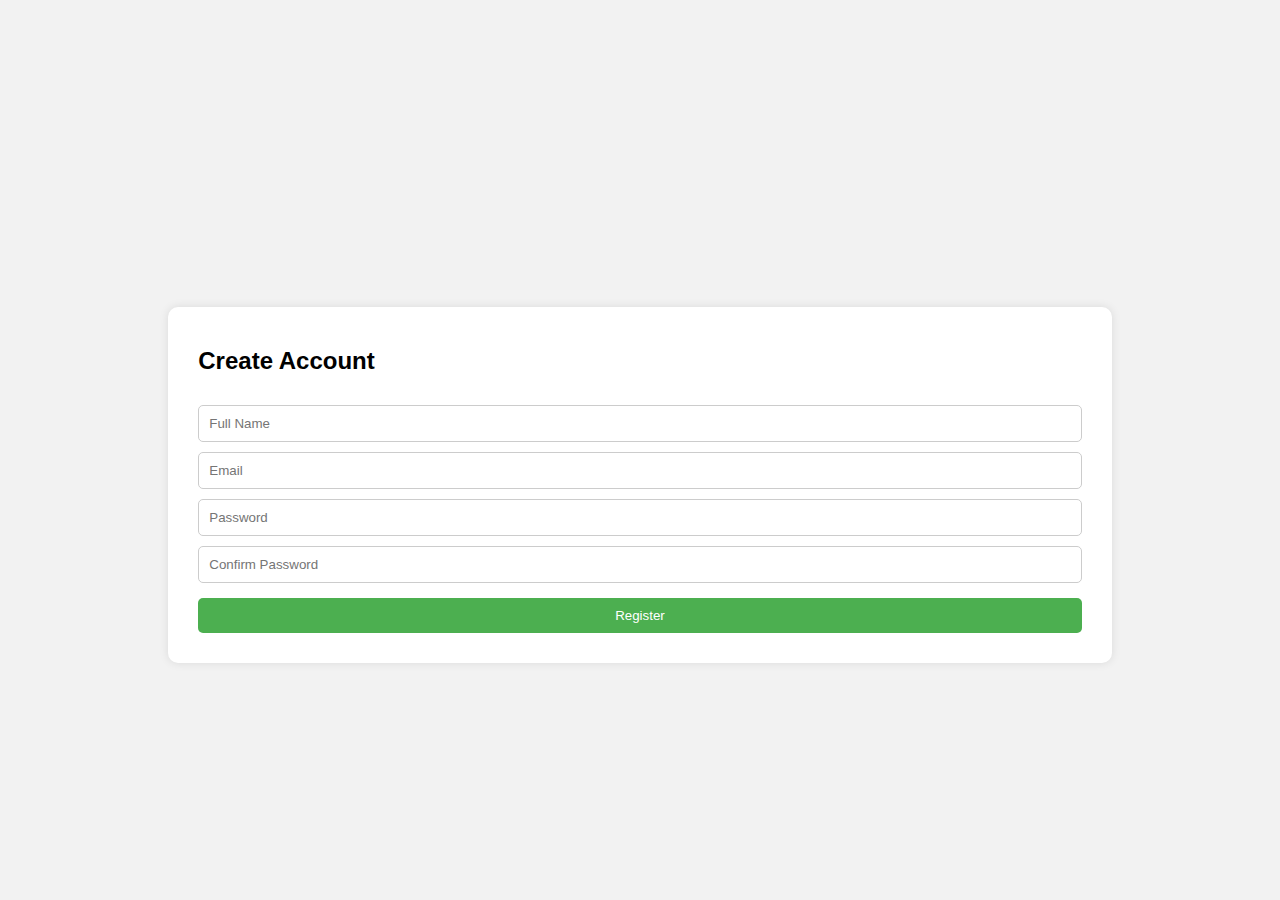
<file: index.html>
<!DOCTYPE html>
<html lang="en">
<head>
  <meta charset="UTF-8" />
  <title>Register - FindIT</title>
  <link rel="stylesheet" href="styles.css" />
  
</head>
<body>

<div class="register-form">
  <h2>Create Account</h2>
  <input type="text" id="name" placeholder="Full Name" required />
  <input type="email" id="email" placeholder="Email" required />
  <input type="password" id="password" placeholder="Password" required />
  <input type="password" id="confirmPassword" placeholder="Confirm Password" required />
  <button onclick="register()">Register</button>
  <div id="message" class="error"></div>
</div>

<script src="index.js"></script>
</body>
</html>
</file>
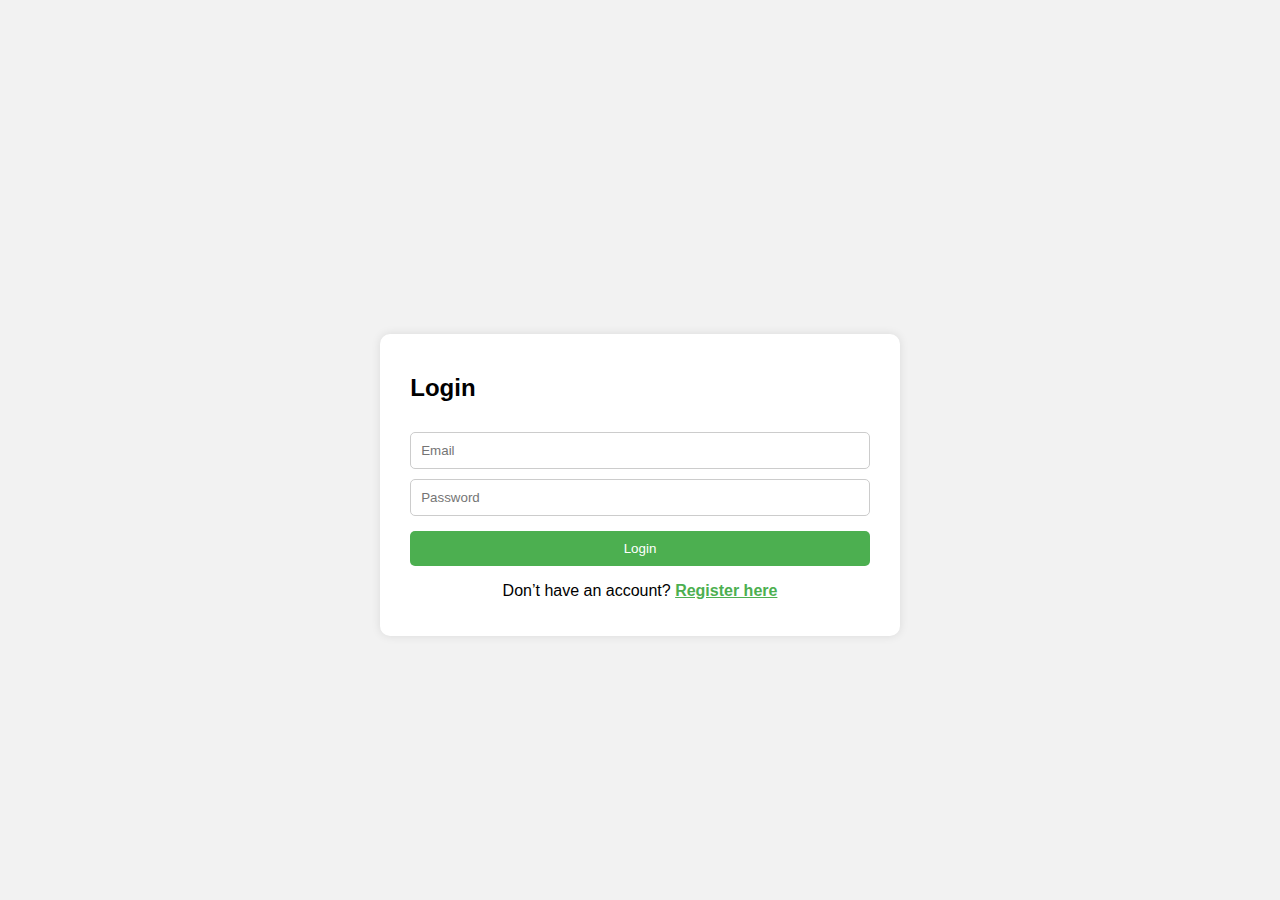
<file: login.html>
<!DOCTYPE html>
<html lang="en">
<head>
  <meta charset="UTF-8" />
  <title>Login - FindIT</title>
  <link rel="stylesheet" href="styles.css" />
</head>
<body>

<div class="login-form">
  <h2>Login</h2>
  <input type="email" id="email" placeholder="Email" required />
  <input type="password" id="password" placeholder="Password" required />
  <button onclick="login()">Login</button>
  <div id="message" class="error"></div>

  <p style="margin-top: 16px; text-align: center;">
  Don’t have an account?
  <a href="index.html" style="color: #4CAF50; font-weight: bold;">Register here</a>
</p>

</div>


<script src="login.js"></script>
</body>
</html>
</file>
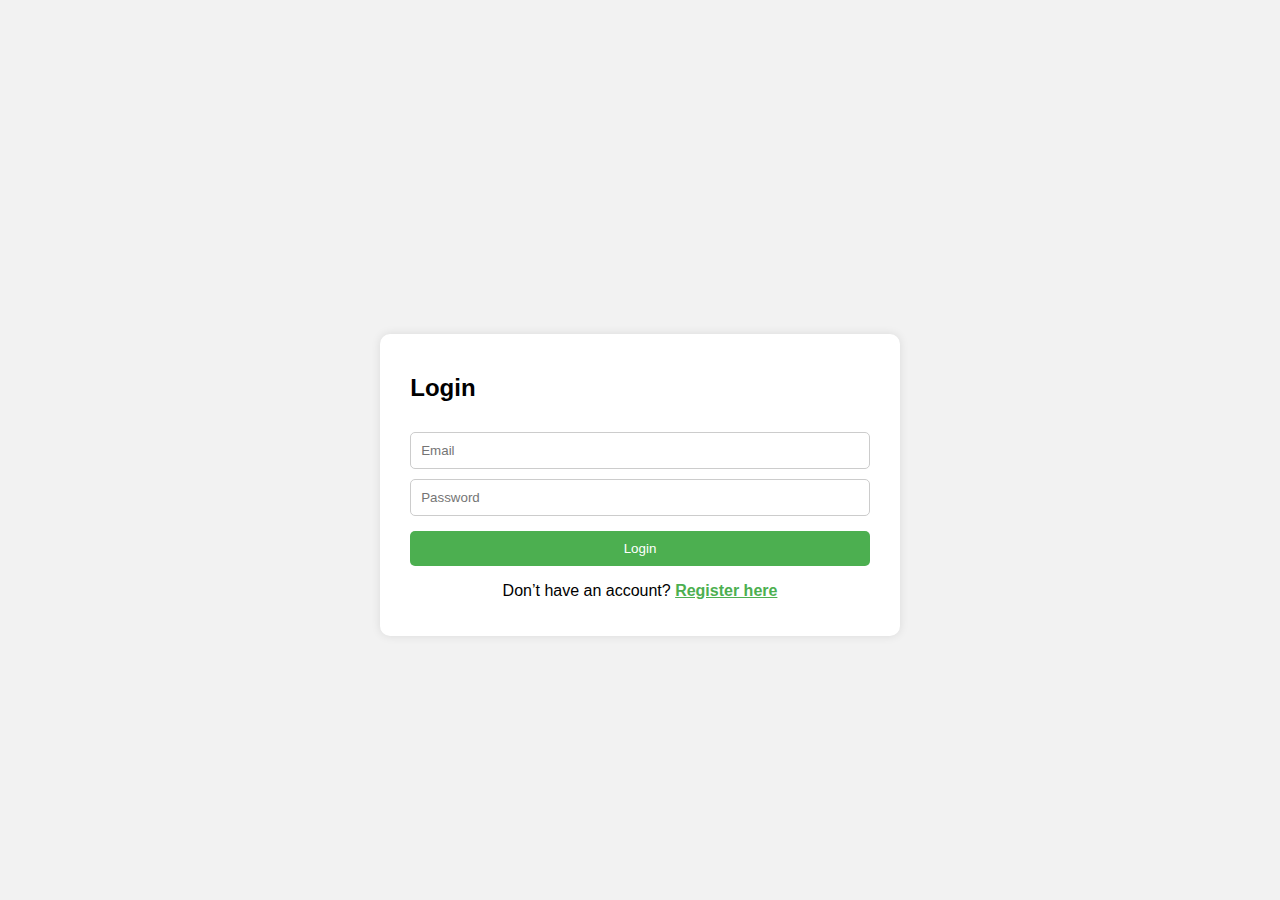
<file: products.html>
<!DOCTYPE html>
<html lang="en">
<head>
  <meta charset="UTF-8" />
  <title>Products - FindIT</title>
  <link rel="stylesheet" href="styles.css" />
  <meta name="viewport" content="width=device-width, initial-scale=1.0">
</head>
<body>

  <!-- 🔝 Navbar + Search Inline -->
  <nav class="navbar">
    <div class="navbar-left">
      <div class="logo">FindIT 🛠️</div>
      <ul class="nav-links">
        <li><a href="#">Products</a></li>
        <li><a href="login.html" onclick="logout()">Logout</a></li>
      </ul>
    </div>
    <div class="navbar-right">
      <input type="text" id="searchInput" placeholder="Search..." oninput="filterProducts()" />
    </div>
    <div class="cart-counter" id="cartCounter" onclick="goToCart()" style="cursor:pointer;">🛒 0</div>
    

  </nav>

  <!-- 🧱 Product Grid -->
  <div class="product-grid" id="productGrid">
    <!-- Product cards will go here -->
  </div>

  <script src="products.js"></script>

</body>
</html>
</file>
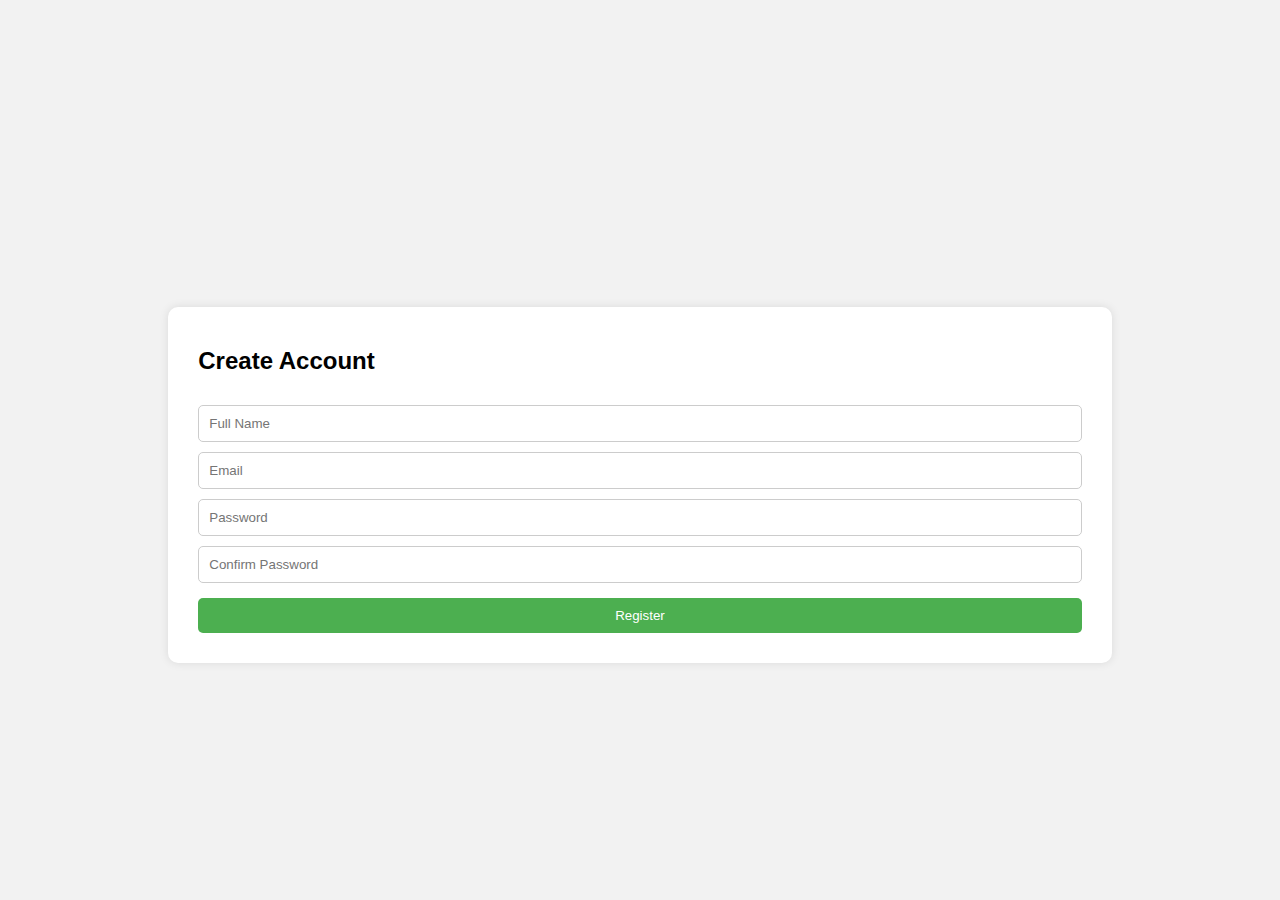
<file: register.html>
<!DOCTYPE html>
<html lang="en">
<head>
  <meta charset="UTF-8" />
  <title>Register - FindIT</title>
  <link rel="stylesheet" href="styles.css" />
</head>
<body>

<div class="register-form">
  <h2>Create Account</h2>
  <input type="text" id="name" placeholder="Full Name" required />
  <input type="email" id="email" placeholder="Email" required />
  <input type="password" id="password" placeholder="Password" required />
  <input type="password" id="confirmPassword" placeholder="Confirm Password" required />
  <button onclick="register()">Register</button>
  <div id="message" class="error"></div>
</div>

<script src="register.js"></script>
</body>
</html>
</file>
<file: styles.css>
body {
  font-family: Arial;
  display: flex;
  justify-content: center;
  align-items: center;
  height: 100vh;
  background-color: #f2f2f2;
  margin: 0;
}

.register-form,
.login-form,
.container {
  background-color: white;
  padding: 20px 30px;
  border-radius: 10px;
  box-shadow: 0 0 10px rgba(0,0,0,0.1);
}

input {
  width: 100%;
  padding: 10px;
  margin-top: 10px;
  border: 1px solid #ccc;
  border-radius: 5px;
}

button {
  margin-top: 15px;
  width: 100%;
  background-color: #4CAF50;
  color: white;
  padding: 10px;
  border: none;
  border-radius: 5px;
  cursor: pointer;
}

button:hover {
  background-color: #45a049;
}

.error {
  color: red;
  margin-top: 10px;
}

/* add on*/
/* 🌿 GLOBAL RESET */
* {
  box-sizing: border-box;
}
body {
  margin: 0;
  font-family: Arial, sans-serif;
  background-color: #f2f2f2;
}

/* 🌿 NAVBAR */
.navbar {
  width: 100%;
  background-color: lightblue;
  padding: 15px 30px;
  position: fixed;
  top: 0;
  left: 0;
  display: flex;
  justify-content: space-between;
  align-items: center;
  z-index: 1000;
}
body {
  padding-top: 70px; /* offset for fixed navbar */
}


.navbar-left {
  display: flex;
  align-items: center;
  gap: 30px;
}

.logo {
  font-size: 1.5rem;
  font-weight: bold;
  color: white;
}

.nav-links {
  list-style: none;
  display: flex;
  gap: 20px;
  padding: 0;
  margin: 0;
}

.nav-links li a {
  color: white;
  text-decoration: none;
  font-weight: 500;
}

.navbar-right input {
  padding: 10px;
  font-size: 16px;
  border-radius: 6px;
  border: none;
  width: 200px;
}

.navbar-right input:focus {
    outline: 2px solid #81c784;
}

/* 🧱 PRODUCT GRID */
.product-grid {
  display: grid;
  grid-template-columns: repeat(auto-fit, minmax(180px, 1fr));
  gap: 20px;
  padding: 30px;
  width: 90%;
  margin: auto;
}

.product-card {
  background-color: white;
  border: 1px solid #ddd;
  border-radius: 12px;
  padding: 20px;
  text-align: center;
  transition: transform 0.2s;
  box-shadow: 0 2px 5px rgba(0,0,0,0.05);
}

.product-card:hover {
  transform: translateY(-5px);
  box-shadow: 0 4px 15px rgba(0, 0, 0, 0.15)
}

.product-card img {
  width: 100px;
  height: 100px;
  object-fit: contain;
}

.product-card h3 {
  margin: 10px 0 5px;
  color: #333;
}

.product-card p {
  color: #4CAF50;
  font-weight: bold;
}

/* 📱 RESPONSIVE TWEAKS */
@media screen and (max-width: 600px) {
  .nav-links {
    flex-direction: column;
    gap: 10px;
  }

  .navbar-right {
    width: 100%;
    margin-top: 10px;
  }

  .navbar-right input {
    width: 100%;
  }

  .product-grid {
    grid-template-columns: repeat(2, 1fr);
  }
}


.logout-btn {
  background-color: #f44336;
  color: white;
  padding: 10px 15px;
  border: none;
  border-radius: 6px;
  cursor: pointer;
}

.logout-btn:hover {
  background-color: #d32f2f;
}


.cart-item {
  display: flex;
  gap: 15px;
  margin-bottom: 20px;
  border-bottom: 1px solid #ddd;
  padding-bottom: 15px;
}

.cart-item img {
  border: 1px solid #ccc;
  border-radius: 8px;
}

.cart-item h4 {
  margin: 0 0 5px 0;
}

.cart-item p {
  margin: 5px 0;
}

.cart-item input[type="number"] {
  width: 50px;
  padding: 5px;
  border-radius: 5px;
  border: 1px solid #ccc;
}

.cart-item button {
  background-color: #e74c3c;
  color: white;
  border: none;
  padding: 6px 10px;
  border-radius: 5px;
  cursor: pointer;
}

.cart-item button:hover {
  background-color: #c0392b;
}

#checkoutBtn {
  background-color: #4CAF50;
  color: white;
  padding: 12px 20px;
  border: none;
  border-radius: 8px;
  cursor: pointer;
  font-size: 1rem;
}

#checkoutBtn:hover {
  background-color: #45a049;
}
</file>
